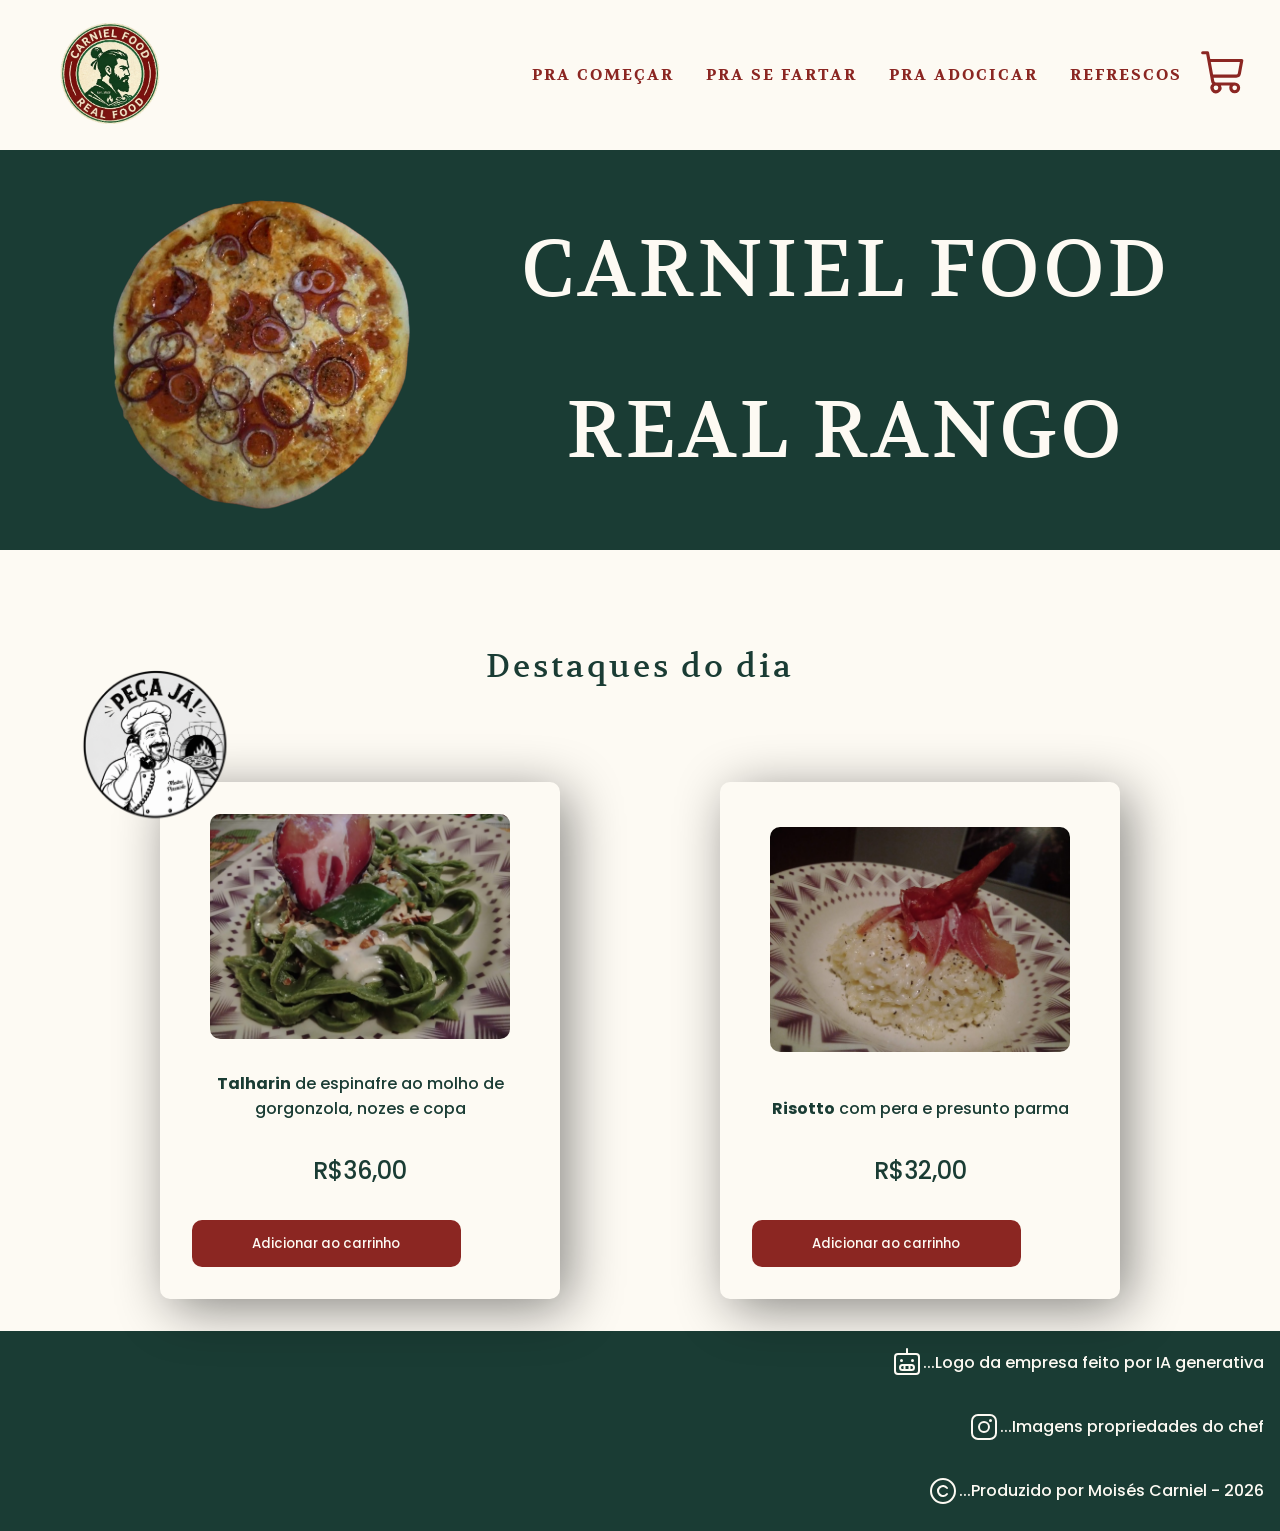
<file: Index.html>
<!DOCTYPE html>
<html lang="pt-br">

<head>
    <meta charset="UTF-8">
    <meta name="viewport" content="width=device-width, initial-scale=1.0">
    <title>CarnielFood</title>
    <link rel="stylesheet" href="styles.css">
    <link rel="preconnect" href="https://fonts.googleapis.com">
    <link rel="preconnect" href="https://fonts.gstatic.com" crossorigin>
    <link
        href="https://fonts.googleapis.com/css2?family=Poppins:wght@300;400;700&family=Volkhov:wght@400;700&family=Caveat&display=swap"
        rel="stylesheet">

</head>

<body>
    <header>
        <div class="logo_container">
            <a href="./index.html"><img src="./src/logo.png" alt="logo"></a>
        </div>
        <nav>
            <a class="menu_link">Pra começar</a>
            <a class="menu_link">Pra se fartar</a>
            <a class="menu_link">Pra adocicar</a>
            <a class="menu_link">Refrescos</a>
            <a href="./carrinho.html">
                <svg xmlns="http://www.w3.org/2000/svg" width="50" height="50" fill="#8b2622" viewBox="0 0 256 256">
                    <path
                        d="M230.14,58.87A8,8,0,0,0,224,56H62.68L56.6,22.57A8,8,0,0,0,48.73,16H24a8,8,0,0,0,0,16h18L67.56,172.29a24,24,0,0,0,5.33,11.27,28,28,0,1,0,44.4,8.44h45.42A27.75,27.75,0,0,0,160,204a28,28,0,1,0,28-28H91.17a8,8,0,0,1-7.87-6.57L80.13,152h116a24,24,0,0,0,23.61-19.71l12.16-66.86A8,8,0,0,0,230.14,58.87ZM104,204a12,12,0,1,1-12-12A12,12,0,0,1,104,204Zm96,0a12,12,0,1,1-12-12A12,12,0,0,1,200,204Zm4-74.57A8,8,0,0,1,196.1,136H77.22L65.59,72H214.41Z">
                    </path>
                </svg>
            </a>
        </nav>
    </header>
    <main>
        <div class="banner_container">
            <img src="./src/pizza-removebg-preview.png" alt="pizza">
            <div>
                <h1>carniel food</h1>
                <h3>real rango</h3>
            </div>
        </div>
        <section>
            <h4>Destaques do dia</h4>
            <div class="cards_wraper">
                <div class="card_container">
                    <img src="./src/massa.jpg" alt="prato com massa italiana">
                    <span><strong>Talharin</strong> de espinafre ao molho de gorgonzola, nozes e copa</span>
                    <span class="preco">R$36,00</span>
                    <a href="./massa.html"><button>Adicionar ao carrinho</button></a>
                </div>
                <div class="card_container">
                    <img src="./src/risotto.jpg" alt="prato com massa italiana">
                    <span><strong>Risotto</strong> com pera e presunto parma</span>
                    <span class="preco">R$32,00</span>
                    <a href="./risotto.html"><button>Adicionar ao carrinho</button></a>
                </div>


            </div>
        </section>
        <img class="botao_whats" src="./src/chef.png" alt="chef ao telefone">
    </main>
    <footer>
        <p><svg xmlns="http://www.w3.org/2000/svg" width="32" height="32" fill="#fdfaf3" viewBox="0 0 256 256">
                <path
                    d="M200,48H136V16a8,8,0,0,0-16,0V48H56A32,32,0,0,0,24,80V192a32,32,0,0,0,32,32H200a32,32,0,0,0,32-32V80A32,32,0,0,0,200,48Zm16,144a16,16,0,0,1-16,16H56a16,16,0,0,1-16-16V80A16,16,0,0,1,56,64H200a16,16,0,0,1,16,16Zm-52-56H92a28,28,0,0,0,0,56h72a28,28,0,0,0,0-56Zm-24,16v24H116V152ZM80,164a12,12,0,0,1,12-12h8v24H92A12,12,0,0,1,80,164Zm84,12h-8V152h8a12,12,0,0,1,0,24ZM72,108a12,12,0,1,1,12,12A12,12,0,0,1,72,108Zm88,0a12,12,0,1,1,12,12A12,12,0,0,1,160,108Z">
                </path>
            </svg>...Logo da empresa feito por IA generativa</p>
        <p><svg xmlns="http://www.w3.org/2000/svg" width="32" height="32" fill="#fdfaf3" viewBox="0 0 256 256">
                <path
                    d="M128,80a48,48,0,1,0,48,48A48.05,48.05,0,0,0,128,80Zm0,80a32,32,0,1,1,32-32A32,32,0,0,1,128,160ZM176,24H80A56.06,56.06,0,0,0,24,80v96a56.06,56.06,0,0,0,56,56h96a56.06,56.06,0,0,0,56-56V80A56.06,56.06,0,0,0,176,24Zm40,152a40,40,0,0,1-40,40H80a40,40,0,0,1-40-40V80A40,40,0,0,1,80,40h96a40,40,0,0,1,40,40ZM192,76a12,12,0,1,1-12-12A12,12,0,0,1,192,76Z">
                </path>
            </svg>...Imagens propriedades do chef</p>
        <p><svg xmlns="http://www.w3.org/2000/svg" width="32" height="32" fill="#fdfaf3" viewBox="0 0 256 256">
                <path
                    d="M128,24A104,104,0,1,0,232,128,104.11,104.11,0,0,0,128,24Zm0,192a88,88,0,1,1,88-88A88.1,88.1,0,0,1,128,216ZM96,128a32,32,0,0,0,57.6,19.2,8,8,0,0,1,12.8,9.61,48,48,0,1,1,0-57.62,8,8,0,0,1-12.8,9.61A32,32,0,0,0,96,128Z">
                </path>
            </svg>...Produzido por Moisés Carniel - 2026</p>
    </footer>

</body>

</html>
</file>
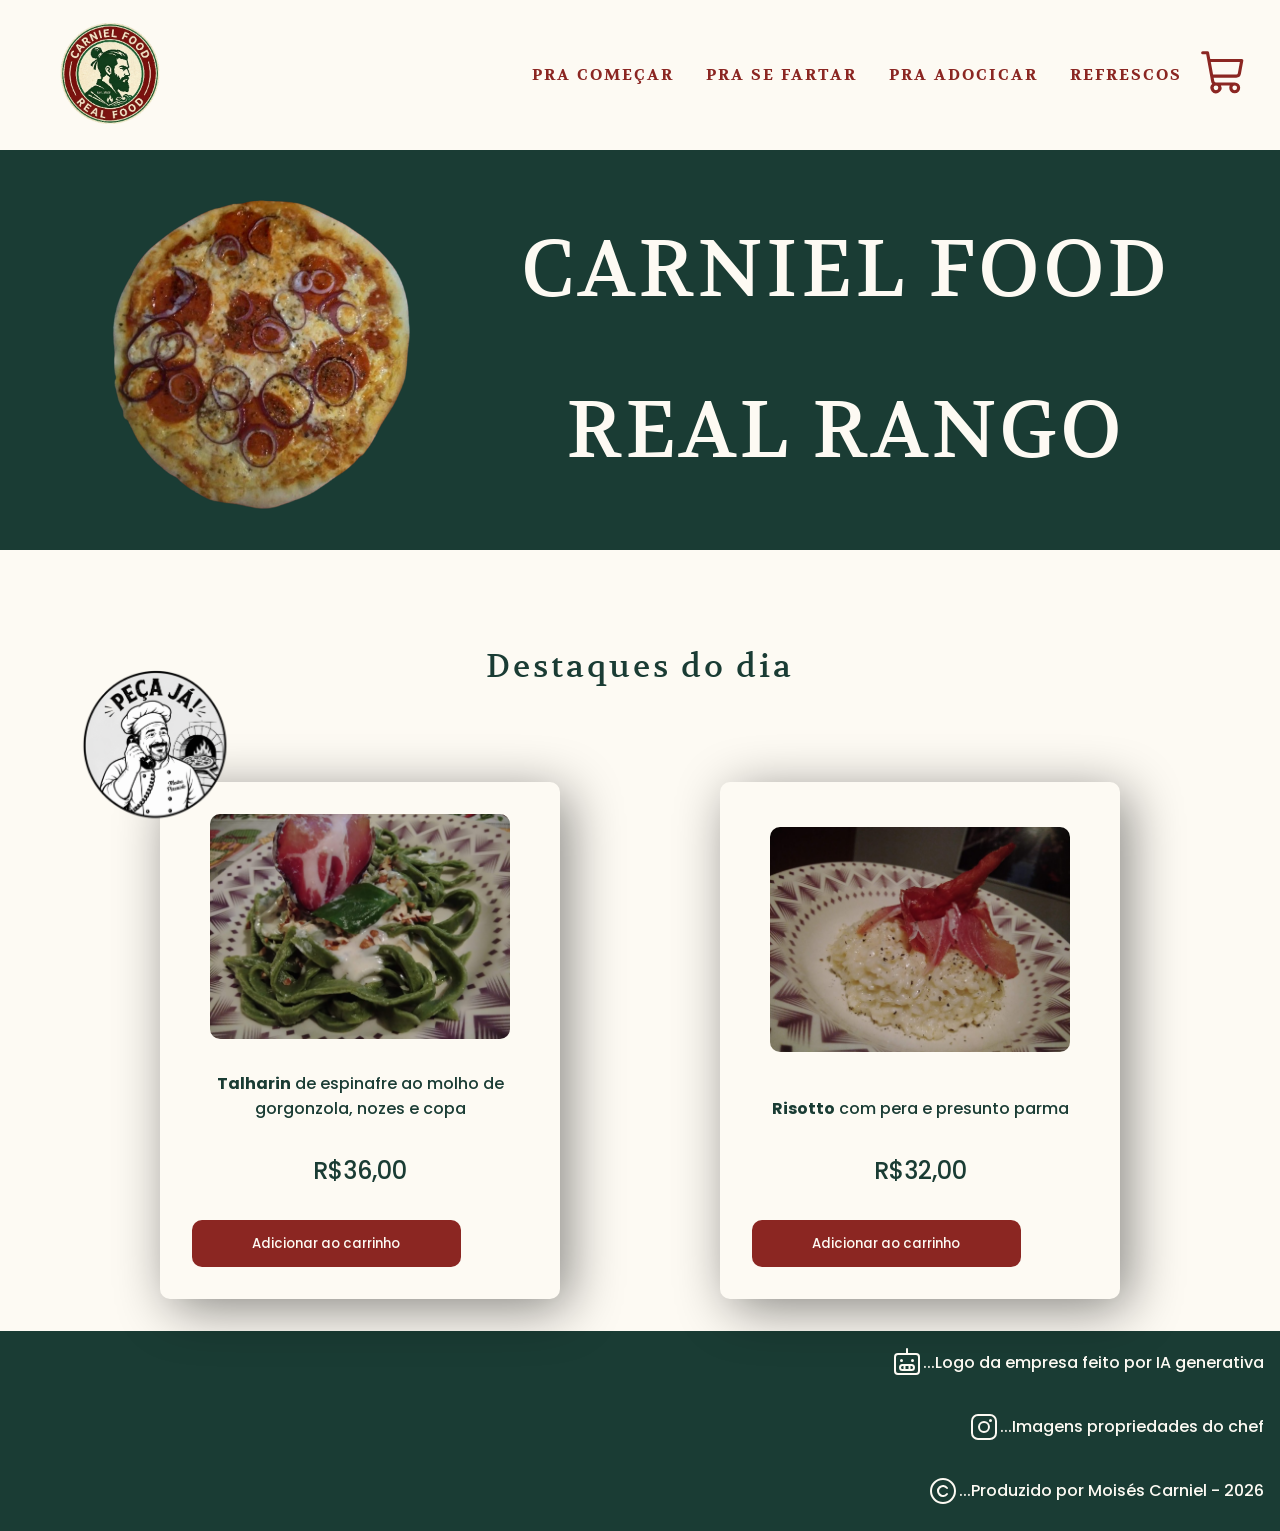
<file: index.html>
<!DOCTYPE html>
<html lang="pt-br">

<head>
    <meta charset="UTF-8">
    <meta name="viewport" content="width=device-width, initial-scale=1.0">
    <title>CarnielFood</title>
    <link rel="stylesheet" href="styles.css">
    <link rel="preconnect" href="https://fonts.googleapis.com">
    <link rel="preconnect" href="https://fonts.gstatic.com" crossorigin>
    <link
        href="https://fonts.googleapis.com/css2?family=Poppins:wght@300;400;700&family=Volkhov:wght@400;700&family=Caveat&display=swap"
        rel="stylesheet">

</head>

<body>
    <header>
        <div class="logo_container">
            <a href="./index.html"><img src="./src/logo.png" alt="logo"></a>
        </div>
        <nav>
            <a class="menu_link">Pra começar</a>
            <a class="menu_link">Pra se fartar</a>
            <a class="menu_link">Pra adocicar</a>
            <a class="menu_link">Refrescos</a>
            <a href="./carrinho.html">
                <svg xmlns="http://www.w3.org/2000/svg" width="50" height="50" fill="#8b2622" viewBox="0 0 256 256">
                    <path
                        d="M230.14,58.87A8,8,0,0,0,224,56H62.68L56.6,22.57A8,8,0,0,0,48.73,16H24a8,8,0,0,0,0,16h18L67.56,172.29a24,24,0,0,0,5.33,11.27,28,28,0,1,0,44.4,8.44h45.42A27.75,27.75,0,0,0,160,204a28,28,0,1,0,28-28H91.17a8,8,0,0,1-7.87-6.57L80.13,152h116a24,24,0,0,0,23.61-19.71l12.16-66.86A8,8,0,0,0,230.14,58.87ZM104,204a12,12,0,1,1-12-12A12,12,0,0,1,104,204Zm96,0a12,12,0,1,1-12-12A12,12,0,0,1,200,204Zm4-74.57A8,8,0,0,1,196.1,136H77.22L65.59,72H214.41Z">
                    </path>
                </svg>
            </a>
        </nav>
    </header>
    <main>
        <div class="banner_container">
            <img src="./src/pizza-removebg-preview.png" alt="pizza">
            <div>
                <h1>carniel food</h1>
                <h3>real rango</h3>
            </div>
        </div>
        <section>
            <h4>Destaques do dia</h4>
            <div class="cards_wraper">
                <div class="card_container">
                    <img src="./src/massa.jpg" alt="prato com massa italiana">
                    <span><strong>Talharin</strong> de espinafre ao molho de gorgonzola, nozes e copa</span>
                    <span class="preco">R$36,00</span>
                    <a href="./massa.html"><button>Adicionar ao carrinho</button></a>
                </div>
                <div class="card_container">
                    <img src="./src/risotto.jpg" alt="prato com massa italiana">
                    <span><strong>Risotto</strong> com pera e presunto parma</span>
                    <span class="preco">R$32,00</span>
                    <a href="./risotto.html"><button>Adicionar ao carrinho</button></a>
                </div>


            </div>
        </section>
        <img class="botao_whats" src="./src/chef.png" alt="chef ao telefone">
    </main>
    <footer>
        <p><svg xmlns="http://www.w3.org/2000/svg" width="32" height="32" fill="#fdfaf3" viewBox="0 0 256 256">
                <path
                    d="M200,48H136V16a8,8,0,0,0-16,0V48H56A32,32,0,0,0,24,80V192a32,32,0,0,0,32,32H200a32,32,0,0,0,32-32V80A32,32,0,0,0,200,48Zm16,144a16,16,0,0,1-16,16H56a16,16,0,0,1-16-16V80A16,16,0,0,1,56,64H200a16,16,0,0,1,16,16Zm-52-56H92a28,28,0,0,0,0,56h72a28,28,0,0,0,0-56Zm-24,16v24H116V152ZM80,164a12,12,0,0,1,12-12h8v24H92A12,12,0,0,1,80,164Zm84,12h-8V152h8a12,12,0,0,1,0,24ZM72,108a12,12,0,1,1,12,12A12,12,0,0,1,72,108Zm88,0a12,12,0,1,1,12,12A12,12,0,0,1,160,108Z">
                </path>
            </svg>...Logo da empresa feito por IA generativa</p>
        <p><svg xmlns="http://www.w3.org/2000/svg" width="32" height="32" fill="#fdfaf3" viewBox="0 0 256 256">
                <path
                    d="M128,80a48,48,0,1,0,48,48A48.05,48.05,0,0,0,128,80Zm0,80a32,32,0,1,1,32-32A32,32,0,0,1,128,160ZM176,24H80A56.06,56.06,0,0,0,24,80v96a56.06,56.06,0,0,0,56,56h96a56.06,56.06,0,0,0,56-56V80A56.06,56.06,0,0,0,176,24Zm40,152a40,40,0,0,1-40,40H80a40,40,0,0,1-40-40V80A40,40,0,0,1,80,40h96a40,40,0,0,1,40,40ZM192,76a12,12,0,1,1-12-12A12,12,0,0,1,192,76Z">
                </path>
            </svg>...Imagens propriedades do chef</p>
        <p><svg xmlns="http://www.w3.org/2000/svg" width="32" height="32" fill="#fdfaf3" viewBox="0 0 256 256">
                <path
                    d="M128,24A104,104,0,1,0,232,128,104.11,104.11,0,0,0,128,24Zm0,192a88,88,0,1,1,88-88A88.1,88.1,0,0,1,128,216ZM96,128a32,32,0,0,0,57.6,19.2,8,8,0,0,1,12.8,9.61,48,48,0,1,1,0-57.62,8,8,0,0,1-12.8,9.61A32,32,0,0,0,96,128Z">
                </path>
            </svg>...Produzido por Moisés Carniel - 2026</p>
    </footer>

</body>

</html>
</file>
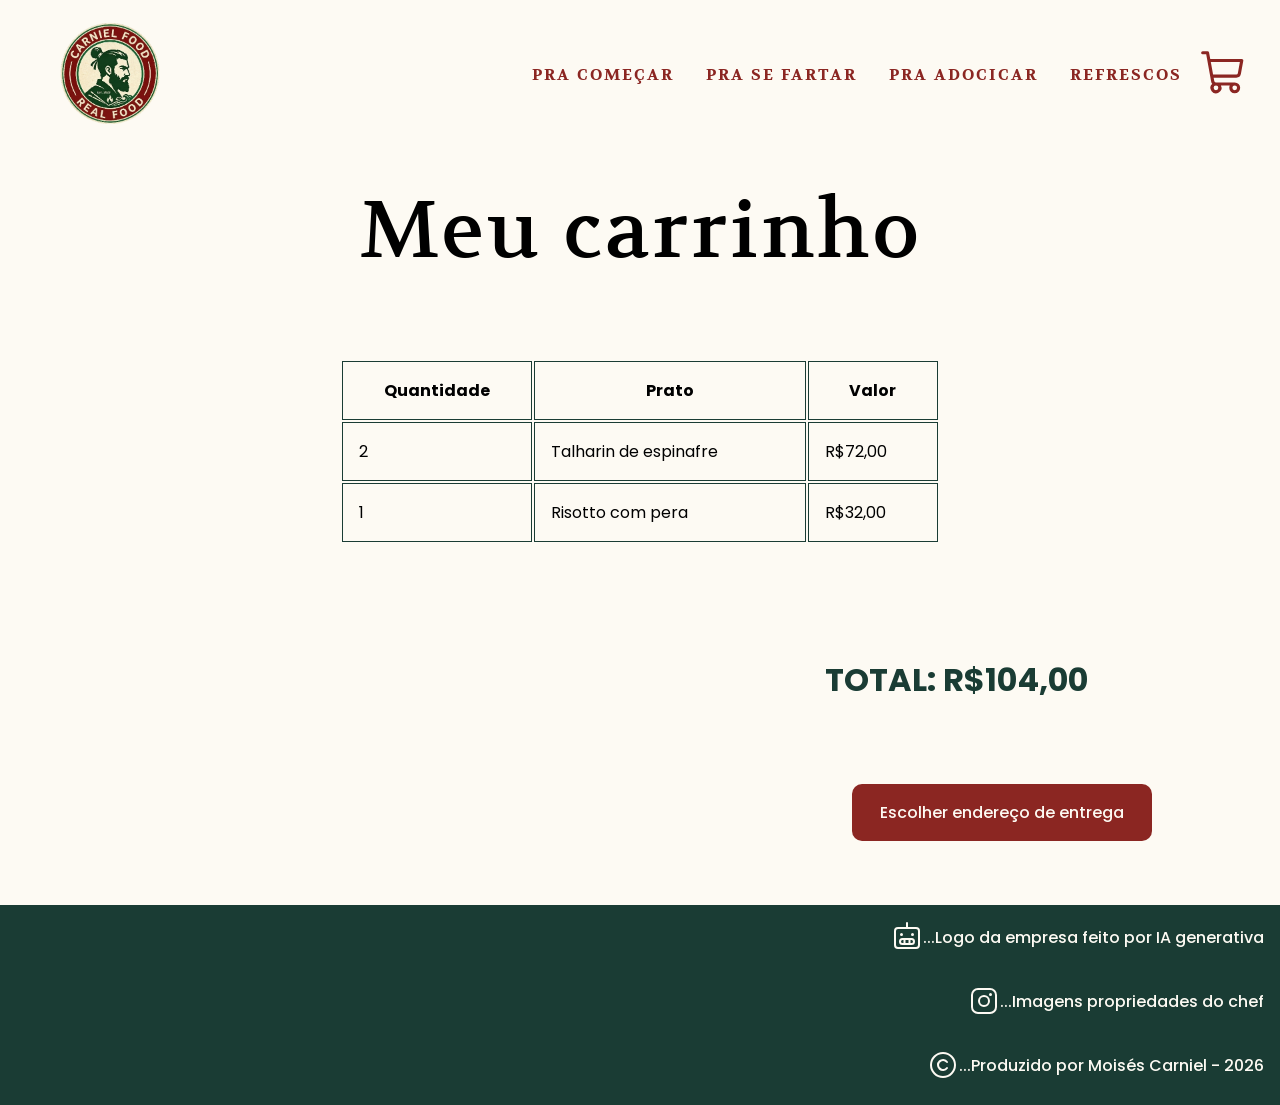
<file: carrinho.html>
<!DOCTYPE html>
<html lang="pt-br">

<head>
    <meta charset="UTF-8">
    <meta name="viewport" content="width=device-width, initial-scale=1.0">
    <title>CarnielFood</title>
    <link rel="stylesheet" href="styles.css">
    <link rel="preconnect" href="https://fonts.googleapis.com">
    <link rel="preconnect" href="https://fonts.gstatic.com" crossorigin>
    <link
        href="https://fonts.googleapis.com/css2?family=Poppins:wght@300;400;700&family=Volkhov:wght@400;700&family=Caveat&display=swap"
        rel="stylesheet">

</head>

<body>
    <header>
        <div class="logo_container">
            <a href="./index.html"><img src="./src/logo.png" alt="logo"></a>
        </div>
        <nav>
            <a class="menu_link">Pra começar</a>
            <a class="menu_link">Pra se fartar</a>
            <a class="menu_link">Pra adocicar</a>
            <a class="menu_link">Refrescos</a>
            <a href="./carrinho.html">
                <svg xmlns="http://www.w3.org/2000/svg" width="50" height="50" fill="#8b2622" viewBox="0 0 256 256">
                    <path
                        d="M230.14,58.87A8,8,0,0,0,224,56H62.68L56.6,22.57A8,8,0,0,0,48.73,16H24a8,8,0,0,0,0,16h18L67.56,172.29a24,24,0,0,0,5.33,11.27,28,28,0,1,0,44.4,8.44h45.42A27.75,27.75,0,0,0,160,204a28,28,0,1,0,28-28H91.17a8,8,0,0,1-7.87-6.57L80.13,152h116a24,24,0,0,0,23.61-19.71l12.16-66.86A8,8,0,0,0,230.14,58.87ZM104,204a12,12,0,1,1-12-12A12,12,0,0,1,104,204Zm96,0a12,12,0,1,1-12-12A12,12,0,0,1,200,204Zm4-74.57A8,8,0,0,1,196.1,136H77.22L65.59,72H214.41Z">
                    </path>
                </svg>
            </a>
        </nav>
    </header>
    <main class="carrinho_wraper">
        <h1>Meu carrinho</h1>
        <section >
            <table class="tg">
                <thead>
                    <tr>
                        <th>Quantidade</th>
                        <th>Prato</th>
                        <th>Valor</th>
                    </tr>
                </thead>
                <tbody>
                    <tr>
                        <td>2</td>
                        <td>Talharin de espinafre</td>
                        <td>R$72,00</td>
                    </tr>
                    <tr>
                        <td>1</td>
                        <td>Risotto com pera</td>
                        <td>R$32,00</td>
                    </tr>                    
                </tbody>
            </table>
        </section>
        <span><strong> TOTAL: R$104,00</strong></span>
        <button class="botao_entrega">
            Escolher endereço de entrega    
        </button>
    </main>
    <footer>
        <p><svg xmlns="http://www.w3.org/2000/svg" width="32" height="32" fill="#fdfaf3" viewBox="0 0 256 256">
                <path
                    d="M200,48H136V16a8,8,0,0,0-16,0V48H56A32,32,0,0,0,24,80V192a32,32,0,0,0,32,32H200a32,32,0,0,0,32-32V80A32,32,0,0,0,200,48Zm16,144a16,16,0,0,1-16,16H56a16,16,0,0,1-16-16V80A16,16,0,0,1,56,64H200a16,16,0,0,1,16,16Zm-52-56H92a28,28,0,0,0,0,56h72a28,28,0,0,0,0-56Zm-24,16v24H116V152ZM80,164a12,12,0,0,1,12-12h8v24H92A12,12,0,0,1,80,164Zm84,12h-8V152h8a12,12,0,0,1,0,24ZM72,108a12,12,0,1,1,12,12A12,12,0,0,1,72,108Zm88,0a12,12,0,1,1,12,12A12,12,0,0,1,160,108Z">
                </path>
            </svg>...Logo da empresa feito por IA generativa</p>
        <p><svg xmlns="http://www.w3.org/2000/svg" width="32" height="32" fill="#fdfaf3" viewBox="0 0 256 256">
                <path
                    d="M128,80a48,48,0,1,0,48,48A48.05,48.05,0,0,0,128,80Zm0,80a32,32,0,1,1,32-32A32,32,0,0,1,128,160ZM176,24H80A56.06,56.06,0,0,0,24,80v96a56.06,56.06,0,0,0,56,56h96a56.06,56.06,0,0,0,56-56V80A56.06,56.06,0,0,0,176,24Zm40,152a40,40,0,0,1-40,40H80a40,40,0,0,1-40-40V80A40,40,0,0,1,80,40h96a40,40,0,0,1,40,40ZM192,76a12,12,0,1,1-12-12A12,12,0,0,1,192,76Z">
                </path>
            </svg>...Imagens propriedades do chef</p>
        <p><svg xmlns="http://www.w3.org/2000/svg" width="32" height="32" fill="#fdfaf3" viewBox="0 0 256 256">
                <path
                    d="M128,24A104,104,0,1,0,232,128,104.11,104.11,0,0,0,128,24Zm0,192a88,88,0,1,1,88-88A88.1,88.1,0,0,1,128,216ZM96,128a32,32,0,0,0,57.6,19.2,8,8,0,0,1,12.8,9.61,48,48,0,1,1,0-57.62,8,8,0,0,1-12.8,9.61A32,32,0,0,0,96,128Z">
                </path>
            </svg>...Produzido por Moisés Carniel - 2026</p>
    </footer>

</body>

</html>
</file>
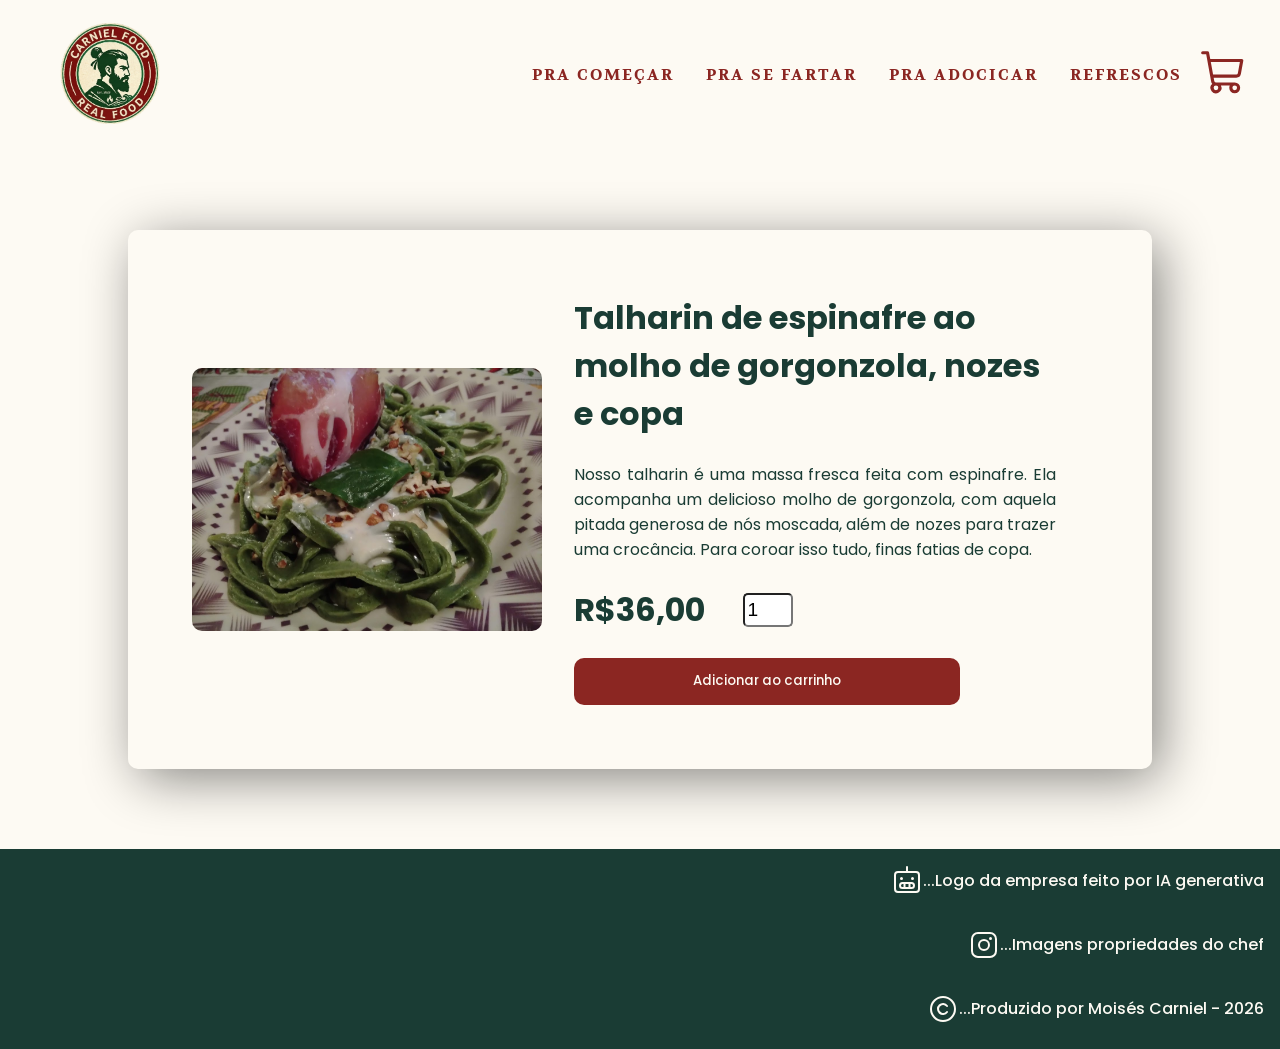
<file: massa.html>
<!DOCTYPE html>
<html lang="pt-br">

<head>
    <meta charset="UTF-8">
    <meta name="viewport" content="width=device-width, initial-scale=1.0">
    <title>CarnielFood</title>
    <link rel="stylesheet" href="styles.css">
    <link rel="preconnect" href="https://fonts.googleapis.com">
    <link rel="preconnect" href="https://fonts.gstatic.com" crossorigin>
    <link
        href="https://fonts.googleapis.com/css2?family=Poppins:wght@300;400;700&family=Volkhov:wght@400;700&family=Caveat&display=swap"
        rel="stylesheet">

</head>

<body>
    <header>
        <div class="logo_container">
            <a href="./index.html"><img src="./src/logo.png" alt="logo"></a>
        </div>
        <nav>
            <a class="menu_link">Pra começar</a>
            <a class="menu_link">Pra se fartar</a>
            <a class="menu_link">Pra adocicar</a>
            <a class="menu_link">Refrescos</a>
            <a href="./carrinho.html">
                <svg xmlns="http://www.w3.org/2000/svg" width="50" height="50" fill="#8b2622" viewBox="0 0 256 256">
                    <path
                        d="M230.14,58.87A8,8,0,0,0,224,56H62.68L56.6,22.57A8,8,0,0,0,48.73,16H24a8,8,0,0,0,0,16h18L67.56,172.29a24,24,0,0,0,5.33,11.27,28,28,0,1,0,44.4,8.44h45.42A27.75,27.75,0,0,0,160,204a28,28,0,1,0,28-28H91.17a8,8,0,0,1-7.87-6.57L80.13,152h116a24,24,0,0,0,23.61-19.71l12.16-66.86A8,8,0,0,0,230.14,58.87ZM104,204a12,12,0,1,1-12-12A12,12,0,0,1,104,204Zm96,0a12,12,0,1,1-12-12A12,12,0,0,1,200,204Zm4-74.57A8,8,0,0,1,196.1,136H77.22L65.59,72H214.41Z">
                    </path>
                </svg>
            </a>
        </nav>
    </header>
    <main>
        <div class="detalhes_wraper">
            <img src="./src/massa.jpg" alt="prato de massa">
            <div class="detalhes_texto">
                <span><strong>Talharin</strong> de espinafre ao molho de gorgonzola, nozes e copa</span>
                <p>Nosso talharin é uma massa fresca feita com espinafre. Ela acompanha um delicioso molho
                    de gorgonzola, com aquela pitada generosa de nós moscada, além de nozes para trazer uma crocância.
                    Para coroar isso tudo, finas fatias de copa.
                </p>
                <div>
                    <span class="preco">R$36,00</span>
                    <input type="number" value="1">
                </div>
                <a href="./carrinho.html"><button>Adicionar ao carrinho</button></a>
            </div>

        </div>

    </main>
    <footer>
        <p><svg xmlns="http://www.w3.org/2000/svg" width="32" height="32" fill="#fdfaf3" viewBox="0 0 256 256">
                <path
                    d="M200,48H136V16a8,8,0,0,0-16,0V48H56A32,32,0,0,0,24,80V192a32,32,0,0,0,32,32H200a32,32,0,0,0,32-32V80A32,32,0,0,0,200,48Zm16,144a16,16,0,0,1-16,16H56a16,16,0,0,1-16-16V80A16,16,0,0,1,56,64H200a16,16,0,0,1,16,16Zm-52-56H92a28,28,0,0,0,0,56h72a28,28,0,0,0,0-56Zm-24,16v24H116V152ZM80,164a12,12,0,0,1,12-12h8v24H92A12,12,0,0,1,80,164Zm84,12h-8V152h8a12,12,0,0,1,0,24ZM72,108a12,12,0,1,1,12,12A12,12,0,0,1,72,108Zm88,0a12,12,0,1,1,12,12A12,12,0,0,1,160,108Z">
                </path>
            </svg>...Logo da empresa feito por IA generativa</p>
        <p><svg xmlns="http://www.w3.org/2000/svg" width="32" height="32" fill="#fdfaf3" viewBox="0 0 256 256">
                <path
                    d="M128,80a48,48,0,1,0,48,48A48.05,48.05,0,0,0,128,80Zm0,80a32,32,0,1,1,32-32A32,32,0,0,1,128,160ZM176,24H80A56.06,56.06,0,0,0,24,80v96a56.06,56.06,0,0,0,56,56h96a56.06,56.06,0,0,0,56-56V80A56.06,56.06,0,0,0,176,24Zm40,152a40,40,0,0,1-40,40H80a40,40,0,0,1-40-40V80A40,40,0,0,1,80,40h96a40,40,0,0,1,40,40ZM192,76a12,12,0,1,1-12-12A12,12,0,0,1,192,76Z">
                </path>
            </svg>...Imagens propriedades do chef</p>
        <p><svg xmlns="http://www.w3.org/2000/svg" width="32" height="32" fill="#fdfaf3" viewBox="0 0 256 256">
                <path
                    d="M128,24A104,104,0,1,0,232,128,104.11,104.11,0,0,0,128,24Zm0,192a88,88,0,1,1,88-88A88.1,88.1,0,0,1,128,216ZM96,128a32,32,0,0,0,57.6,19.2,8,8,0,0,1,12.8,9.61,48,48,0,1,1,0-57.62,8,8,0,0,1-12.8,9.61A32,32,0,0,0,96,128Z">
                </path>
            </svg>...Produzido por Moisés Carniel - 2026</p>
    </footer>

</body>

</html>
</file>
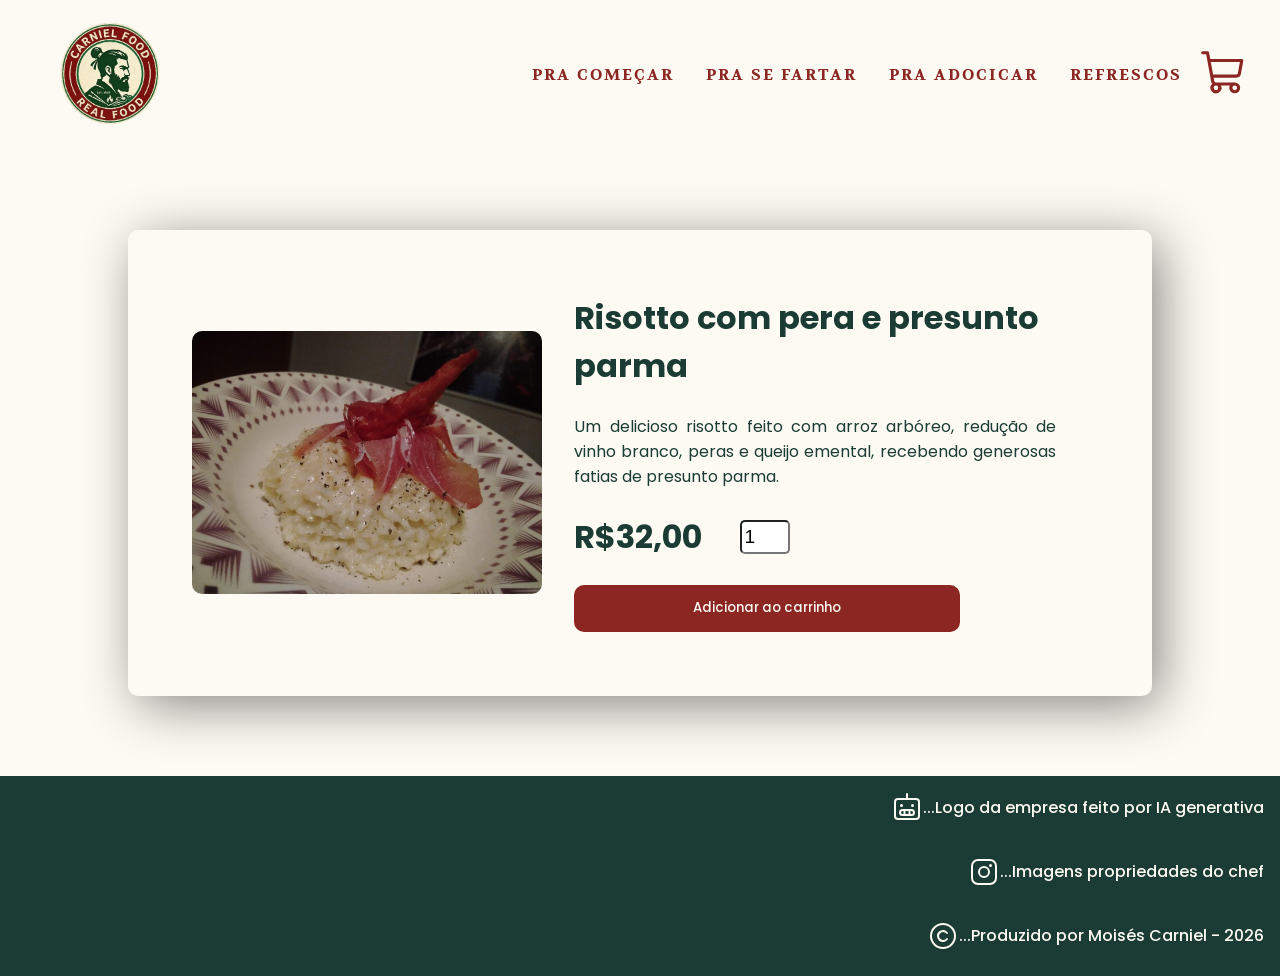
<file: risotto.html>
<!DOCTYPE html>
<html lang="pt-br">

<head>
    <meta charset="UTF-8">
    <meta name="viewport" content="width=device-width, initial-scale=1.0">
    <title>CarnielFood</title>
    <link rel="stylesheet" href="styles.css">
    <link rel="preconnect" href="https://fonts.googleapis.com">
    <link rel="preconnect" href="https://fonts.gstatic.com" crossorigin>
    <link
        href="https://fonts.googleapis.com/css2?family=Poppins:wght@300;400;700&family=Volkhov:wght@400;700&family=Caveat&display=swap"
        rel="stylesheet">

</head>

<body>
    <header>
        <div class="logo_container">
            <a href="./index.html"><img src="./src/logo.png" alt="logo"></a>
        </div>
        <nav>
            <a class="menu_link">Pra começar</a>
            <a class="menu_link">Pra se fartar</a>
            <a class="menu_link">Pra adocicar</a>
            <a class="menu_link">Refrescos</a>
            <a href="./carrinho.html">
                <svg xmlns="http://www.w3.org/2000/svg" width="50" height="50" fill="#8b2622" viewBox="0 0 256 256">
                    <path
                        d="M230.14,58.87A8,8,0,0,0,224,56H62.68L56.6,22.57A8,8,0,0,0,48.73,16H24a8,8,0,0,0,0,16h18L67.56,172.29a24,24,0,0,0,5.33,11.27,28,28,0,1,0,44.4,8.44h45.42A27.75,27.75,0,0,0,160,204a28,28,0,1,0,28-28H91.17a8,8,0,0,1-7.87-6.57L80.13,152h116a24,24,0,0,0,23.61-19.71l12.16-66.86A8,8,0,0,0,230.14,58.87ZM104,204a12,12,0,1,1-12-12A12,12,0,0,1,104,204Zm96,0a12,12,0,1,1-12-12A12,12,0,0,1,200,204Zm4-74.57A8,8,0,0,1,196.1,136H77.22L65.59,72H214.41Z">
                    </path>
                </svg>
            </a>
        </nav>
    </header>
    <main>
        <div class="detalhes_wraper">
            <img src="./src/risotto.jpg" alt="prato de risotto">
            <div class="detalhes_texto">
               <span><strong>Risotto</strong> com pera e presunto parma</span>
                <p>Um delicioso risotto feito com arroz arbóreo, redução de vinho branco, peras e queijo emental, recebendo generosas fatias de presunto parma.
                </p>
                <div>
                    <span class="preco">R$32,00</span>
                    <input type="number" value="1">
                </div>
                <a href="./carrinho.html"><button>Adicionar ao carrinho</button></a>
            </div>

        </div>

    </main>
    <footer>
        <p><svg xmlns="http://www.w3.org/2000/svg" width="32" height="32" fill="#fdfaf3" viewBox="0 0 256 256">
                <path
                    d="M200,48H136V16a8,8,0,0,0-16,0V48H56A32,32,0,0,0,24,80V192a32,32,0,0,0,32,32H200a32,32,0,0,0,32-32V80A32,32,0,0,0,200,48Zm16,144a16,16,0,0,1-16,16H56a16,16,0,0,1-16-16V80A16,16,0,0,1,56,64H200a16,16,0,0,1,16,16Zm-52-56H92a28,28,0,0,0,0,56h72a28,28,0,0,0,0-56Zm-24,16v24H116V152ZM80,164a12,12,0,0,1,12-12h8v24H92A12,12,0,0,1,80,164Zm84,12h-8V152h8a12,12,0,0,1,0,24ZM72,108a12,12,0,1,1,12,12A12,12,0,0,1,72,108Zm88,0a12,12,0,1,1,12,12A12,12,0,0,1,160,108Z">
                </path>
            </svg>...Logo da empresa feito por IA generativa</p>
        <p><svg xmlns="http://www.w3.org/2000/svg" width="32" height="32" fill="#fdfaf3" viewBox="0 0 256 256">
                <path
                    d="M128,80a48,48,0,1,0,48,48A48.05,48.05,0,0,0,128,80Zm0,80a32,32,0,1,1,32-32A32,32,0,0,1,128,160ZM176,24H80A56.06,56.06,0,0,0,24,80v96a56.06,56.06,0,0,0,56,56h96a56.06,56.06,0,0,0,56-56V80A56.06,56.06,0,0,0,176,24Zm40,152a40,40,0,0,1-40,40H80a40,40,0,0,1-40-40V80A40,40,0,0,1,80,40h96a40,40,0,0,1,40,40ZM192,76a12,12,0,1,1-12-12A12,12,0,0,1,192,76Z">
                </path>
            </svg>...Imagens propriedades do chef</p>
        <p><svg xmlns="http://www.w3.org/2000/svg" width="32" height="32" fill="#fdfaf3" viewBox="0 0 256 256">
                <path
                    d="M128,24A104,104,0,1,0,232,128,104.11,104.11,0,0,0,128,24Zm0,192a88,88,0,1,1,88-88A88.1,88.1,0,0,1,128,216ZM96,128a32,32,0,0,0,57.6,19.2,8,8,0,0,1,12.8,9.61,48,48,0,1,1,0-57.62,8,8,0,0,1-12.8,9.61A32,32,0,0,0,96,128Z">
                </path>
            </svg>...Produzido por Moisés Carniel - 2026</p>
    </footer>

</body>

</html>
</file>
<file: styles.css>
/*  Reset */
html,
body,
div,
span,
h1,
p,
a,
ul,
li {
    margin: 0;
    padding: 0;
    border: 0;
    font-size: 100%;
    vertical-align: baseline;
}

*,
*::before,
*::after {
    box-sizing: border-box;
}

/*  Variáveis */
:root {
    --verde-carniel: #1a3c34;
    --vermelho-carniel: #8b2622;
    --creme-fundo: #fdfaf3;
}

/*animações*/
@keyframes girar {
    from {
        transform: rotate(0deg);
    }

    to {
        transform: rotate(360deg);
    }
}

body {
    background-color: var(--creme-fundo);
    height: 100vh;
}


header {
    display: flex;
    height: 150px;
    align-items: center;
    justify-content: space-between;
    background-color: var(--creme-fundo);
    padding-right: 2em;
}

footer {
    height: 200px;
    background-color: var(--verde-carniel);
    margin-top: 2em;

}

footer p {
    padding: 1em;
    font-family: 'Poppins';
    font-weight: 500;
    color: var(--creme-fundo);
    display: flex;
    align-items: center;
    justify-content: end;

}

nav {
    display: flex;
    justify-content: space-evenly;
    align-items: center;

}

nav svg:hover {
    cursor: pointer;
}



.logo_container {
    padding: 10px;
}

.logo_container img {
    width: 200px;
    height: auto;
}

.menu_link {
    font-family: 'Volkhov', serif;
    font-weight: 700;
    color: var(--vermelho-carniel);
    text-transform: uppercase;
    letter-spacing: 2px;
    margin: 0 1em;
}

.banner_container {
    height: 400px;
    background-color: var(--verde-carniel);
    display: flex;
    justify-content: space-evenly;
    align-items: center;
    width: 100%;

}

.banner_container img {
    width: 300px;
    animation: girar 10s linear infinite;
    will-change: transform;
    /*avisa o navegador que vai ter animação*/
}

.banner_container div {
    display: flex;
    flex-direction: column;
}

.banner_container h1,
h3 {
    color: var(--creme-fundo);
    text-transform: uppercase;
}

h1,
h3 {
    font-size: 5em;
    letter-spacing: 3px;
    margin: 30px 0;
    font-family: 'Volkhov', serif;
    font-weight: 500;
    text-align: center;
}

h4 {
    font-size: 2em;
    letter-spacing: 3px;
    margin: 30px 0;
    font-family: 'Volkhov', serif;
    font-weight: 500;
    color: var(--verde-carniel);
    text-align: center;
    margin: 3em 0;

}

section {
    margin: 2em 0;
    justify-content: space-between;
    align-items: center;
}

.cards_wraper {
    display: flex;
    flex-wrap: wrap;
    justify-content: space-evenly;

}

.card_container {
    width: 400px;
    border-radius: 10px;
    display: flex;
    flex-direction: column;
    gap: 2em;
    box-shadow: 9px 10px 54px -2px rgba(0, 0, 0, 0.49);
    -webkit-box-shadow: 9px 10px 54px -2px rgba(0, 0, 0, 0.49);
    -moz-box-shadow: 9px 10px 54px -2px rgba(0, 0, 0, 0.49);
    padding: 2em;

}

.card_container:hover {
    transform: scale(1.05);
}

.card_container img {
    max-width: 300px;
    border-radius: 10px;
    margin: auto;

}

.card_container span {
    font-family: 'Poppins';
    font-weight: 500;
    color: var(--verde-carniel);
    text-align: center;
}

.preco {
    font-size: x-large;
}

button {
    width: 80%;
    margin: auto;
    padding: 1em;
    border-radius: 10px;
    border: none;
    color: var(--creme-fundo);
    background-color: #8b2622;
    font-family: 'Poppins';
    font-weight: 500;
}

button:hover {
    cursor: pointer;
}

.botao_whats {
    width: 150px;
    position: fixed;
    bottom: 80px;
    left: 80px;
}

.botao_whats:hover {
    cursor: pointer;
}

.detalhes_wraper {
    display: flex;
    width: 80%;
    padding: 2em 4em;
    border-radius: 10px;
    box-shadow: 9px 10px 54px -2px rgba(0, 0, 0, 0.49);
    -webkit-box-shadow: 9px 10px 54px -2px rgba(0, 0, 0, 0.49);
    -moz-box-shadow: 9px 10px 54px -2px rgba(0, 0, 0, 0.49);
    margin: 5em auto;
    align-items: center;
}

.detalhes_texto {
    padding: 2em;
    font-family: Poppins;
    color: var(--verde-carniel);
    display: flex;
    flex-direction: column;
    gap: 1.5em;

}

.detalhes_texto span {
    font-size: 2em;
    font-weight: 700;
}

.detalhes_texto p {
    text-align: justify;
}

.detalhes_texto div {
    display: flex;
    align-items: center;
}

.detalhes_texto input {
    width: 50px;
    border-radius: 5px;
    font-size: 1.2em;
    line-height: 1.5em;
    margin: 0 2em;

}

.detalhes_wraper img {
    border-radius: 10px;
    max-width: 350px;
    height: fit-content;
}

.carrinho_wraper {
    display: flex;
    flex-direction: column;
    gap: 1em;
    width: 80%;
    margin: auto;
}

.carrinho_wraper span {
    padding: 2em;
    font-family: Poppins;
    color: var(--verde-carniel);
    text-align: end;
    font-size: 2em;
}

.botao_entrega {
    width: 300px;
    font-size: 1em;
    margin: 0 0 2em 0;
    align-self: flex-end;
}

table {
    
    width: 600px;
    margin: auto;
}

th, td {
    padding: 1em;
    border: 1px solid var(--verde-carniel);
    font-family: Poppins;
    font-size: 1em;
}

@media screen and (max-width: 768px) {
    .banner_container img {
        display: none;
    }

    .menu_link {
        display: none;
    }

    h1 {
        font-size: 3em;
    }

    .cards_wraper {
        row-gap: 2em;
    }

    .detalhes_wraper {
        flex-direction: column;
    }

    .detalhes_texto span {
    font-size: 1.2em;
    }

    table {
        width: calc(-20%);
    }


}

@media screen and (max-width: 468px) {
    .botao_whats {
        width: 90px;
        bottom: 20px;
        left: 20px;
    }

    .detalhes_wraper {
        width: 90%;
        padding: 1em;
    }

    .detalhes_wraper img {
    max-width: 90%;
}

}
</file>
